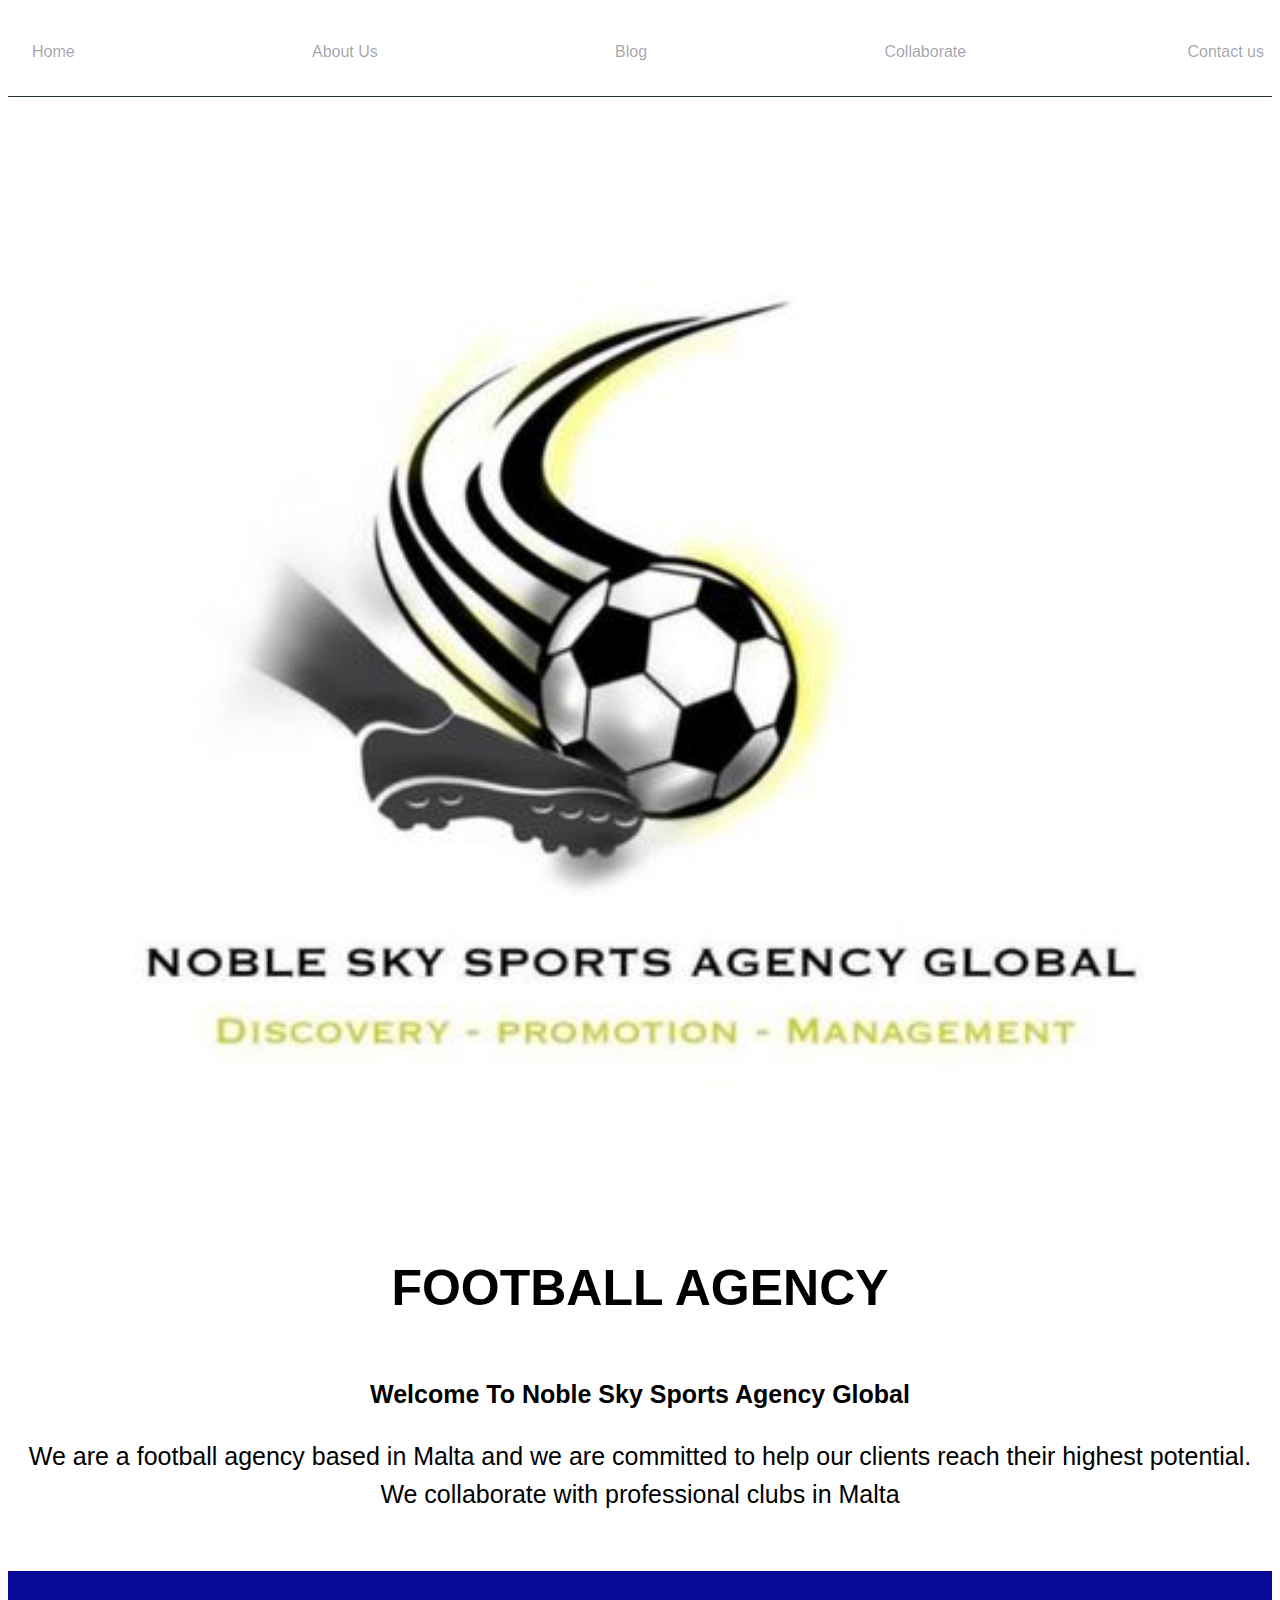
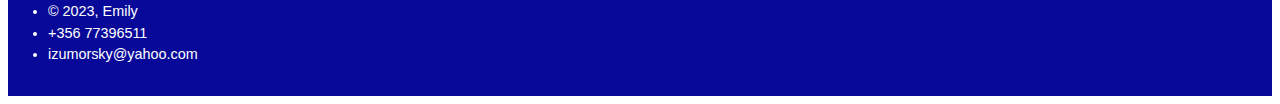
<file: index.html>
<!DOCTYPE html>
<html lang="en">
<head>
    <meta charset="UTF-8">
    <meta name="viewport" content="width=device-width, initial-scale=1.0">
    <title>Home Page</title>
    <link rel="stylesheet" href="assets/styles/style.css">
    <link rel="stylesheet" href="assets/styles/grid.css">
    
</head>
<body>

    <nav class="navbar">
          <div class="container">

        <ul class="navbar-nav">
            <li class="nav-item">
            <a href="index.html" class="navbar-link"> Home</a>
        </li>
    </ul>
            <ul class="navbar-nav">
                <li class="nav-item">
                    <a href="aboutus.html"class="nav-link" > About Us</a>
                </li>
            </ul>
                <ul class="navbar-nav">
                    <li class="nav-item">
                        <a href="blog.html" class="nav-link">Blog</a>
                    </li>
            </ul>

        </ul>
        <ul class="navbar-nav">
            <li class="nav-item">
                <a href="collaboration.html" class="nav-link">Collaborate</a>
            </li>
    </ul>
    
            <a href="contact.html" class="nav-link"> Contact us</a>
          </div>
        </nav> 


        <div class="container"> 
            <main> 
              <div class="row">
                  <div class="col-12">
                      <section class="blog-post">
                          <article>
                               <header>

                                <div class="image rounded-image"> 
                                    <img src="assets/images/logo.jpg" alt="ESO Wallpaper">
                                  </div>  

                                  <H5 class="H5">Football Agency</H5>
                                   <h1 class="h1">Welcome to Noble Sky Sports Agency Global</h1>
                                   
                                 <p class="paragraph"> 
                                    We are a football agency based in Malta and 
                                    we are committed to help our clients reach their highest potential.
                                    We collaborate with professional clubs in Malta
                                 </p>
                                </header>

                         
                      </article>
                   </section>
               </div>
           </div>
       </main>
    </div>
<footer>
    <ul><div class="container">
        <li>&copy; 2023, Emily</li>
        <li>+356 77396511</li>
        <li>izumorsky@yahoo.com</li>
    </ul>

 </div>
</footer>
   
</body>
</html>
</body>
</file>
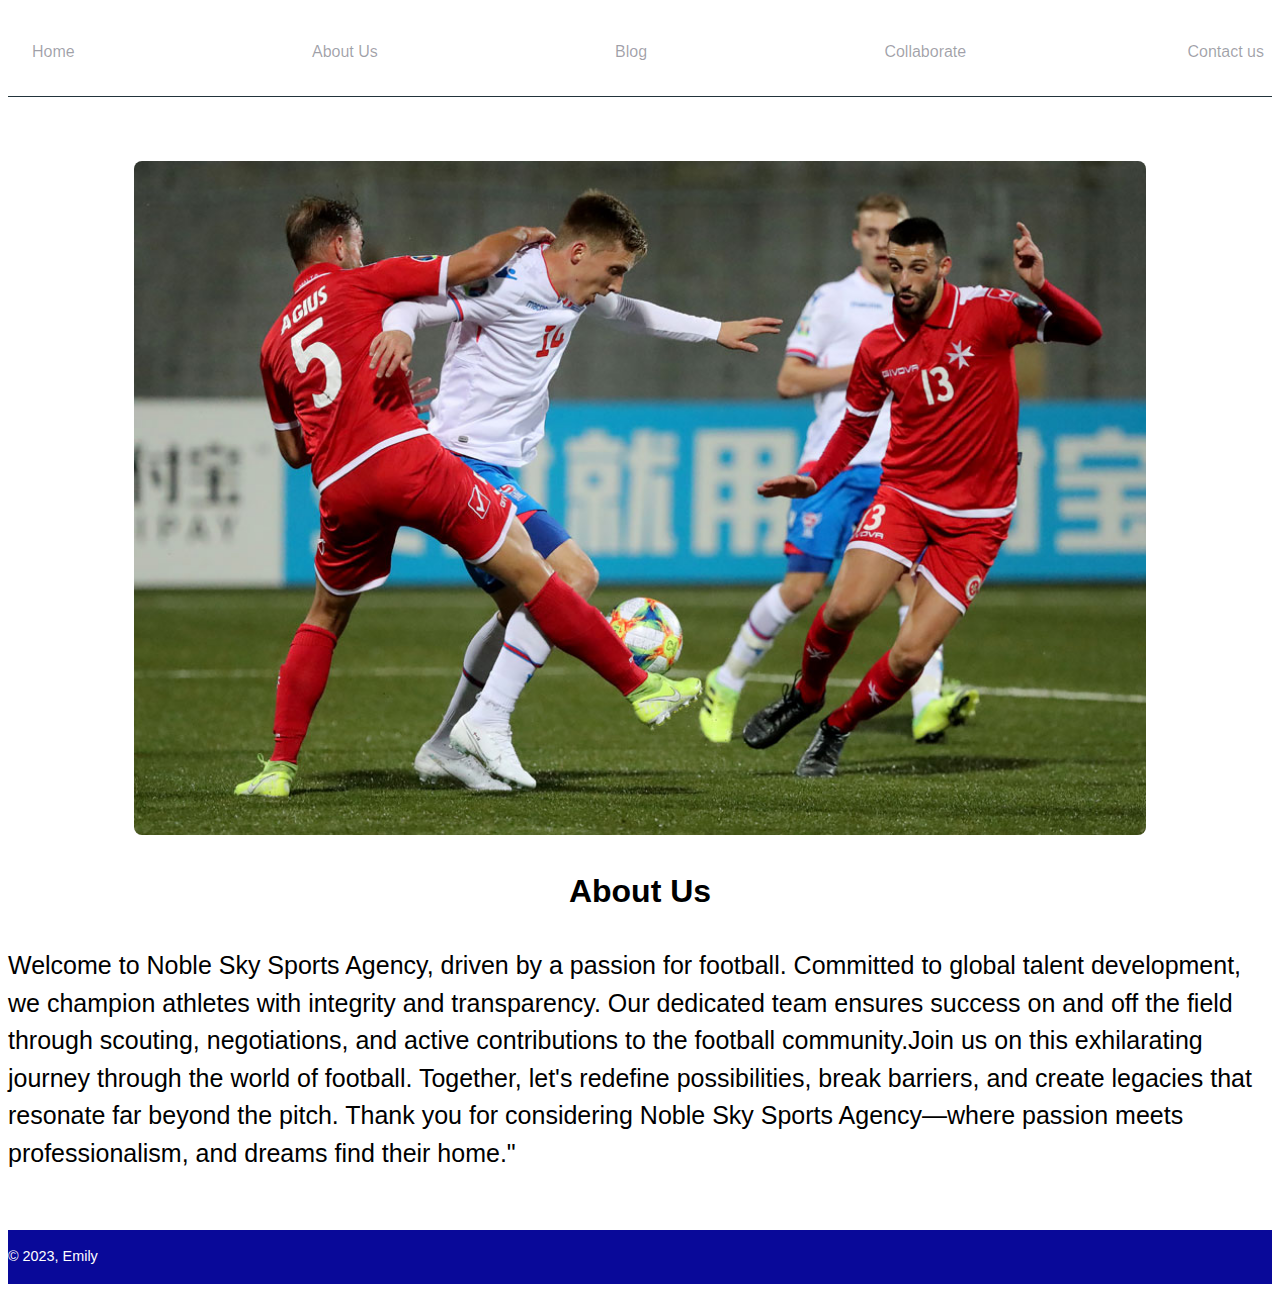
<file: aboutus.html>
<!DOCTYPE html>
<html lang="en">
<head>
    <meta charset="UTF-8">
    <meta name="viewport" content="width=device-width, initial-scale=1.0">
    <title>About Us Page</title>
    <link rel="stylesheet" href="assets/styles/grid.css">
    <link rel="stylesheet" href="assets/styles/style.css">
</head>
<body>
    <nav class="navbar">
        <div class="container">

      <ul class="navbar-nav">
          <li class="nav-item">
          <a href="index.html" class="navbar-link"> Home</a>
      </li>
  </ul>
          <ul class="navbar-nav">
              <li class="nav-item">
                  <a href="aboutus.html"class="nav-link" > About Us</a>
              </li>
          </ul>
              <ul class="navbar-nav">
                  <li class="nav-item">
                      <a href="blog.html" class="nav-link">Blog</a>
                  </li>
          </ul>

      </ul>
      <ul class="navbar-nav">
          <li class="nav-item">
              <a href="collaboration.html" class="nav-link">Collaborate</a>
          </li>
  </ul>
  
          <a href="contact.html" class="nav-link"> Contact us</a>
        </div>
      </nav> 
           
     <div class="container"> 
            <main> 
              <div class="row">
                  <div class="col-12">
                      <section class="blog-post">
                          <article>
                               <header>

                                <div class="image rounded-image"> 
                                    <img src="assets/images/malta football picture.jpg" alt="ESO Wallpaper">
                                  </div>  

                        <h1>About Us</h1>
                    </header>
                </div>
            </div>

        

          
                       
                </div>
                <div class="col-8">
                
                <p class="paragraph">
                        
                  Welcome to Noble Sky Sports Agency, driven by a passion for football. Committed to global talent development, we champion athletes with integrity and transparency. Our dedicated team ensures success on and off the field through scouting, negotiations, and active contributions to the football community.Join us on this exhilarating journey through the world of football. Together, let's redefine possibilities, break barriers, and create legacies that resonate far beyond the pitch.
                        
                  Thank you for considering Noble Sky Sports Agency—where passion meets professionalism, and dreams find their home."
               
                </p>

                     
    
                     </header>

                    
                    </div>
                </div>
            </div>
        </main>
    </div>
    
    
    
    <footer>
        <div class="container">
            &copy; 2023, Emily
        </div>
    </footer>
</body>
</html>
</file>
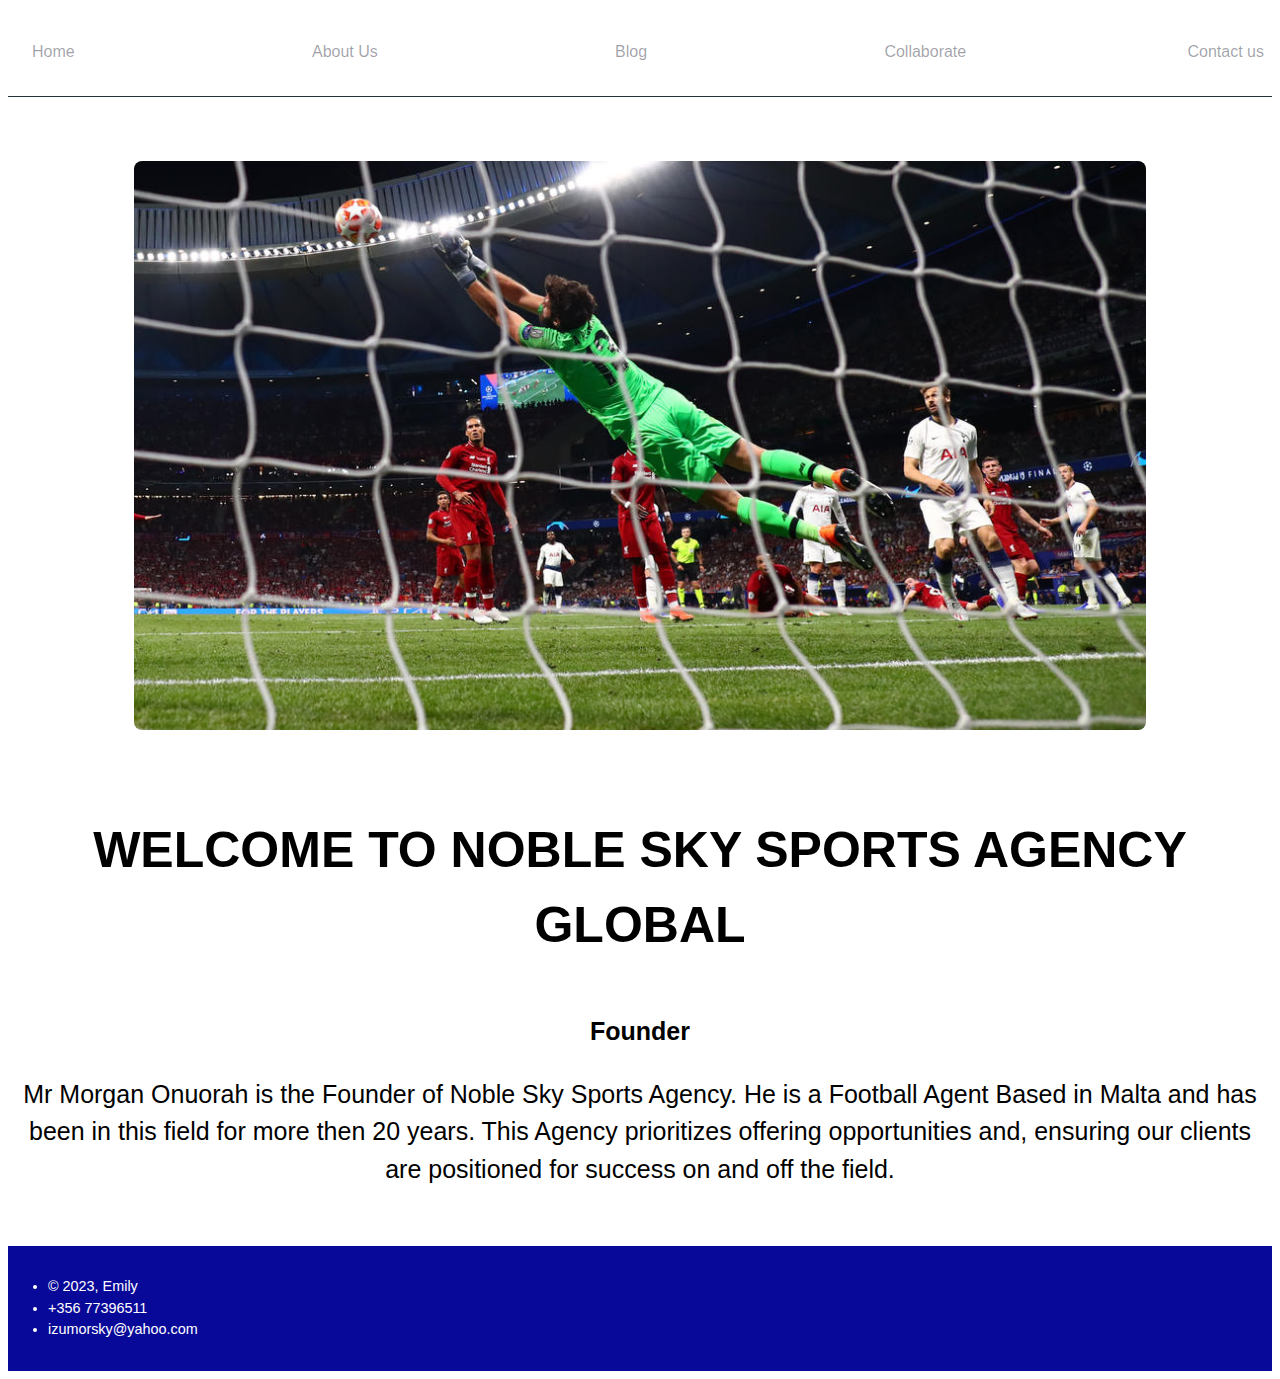
<file: blog.html>
<!DOCTYPE html>
<html lang="en">
<head>
    <meta charset="UTF-8">
    <meta name="viewport" content="width=device-width, initial-scale=1.0">
    <title>Blog Page</title>
    <link rel="stylesheet" href="assets/styles/style.css">
    <link rel="stylesheet" href="assets/styles/grid.css">
    
</head>
<body>

    <nav class="navbar">
          <div class="container">

        <ul class="navbar-nav">
            <li class="nav-item">
            <a href="index.html" class="navbar-link"> Home</a>
        </li>
    </ul>
            <ul class="navbar-nav">
                <li class="nav-item">
                    <a href="aboutus.html"class="nav-link" > About Us</a>
                </li>
            </ul>
                <ul class="navbar-nav">
                    <li class="nav-item">
                        <a href="blog.html" class="nav-link">Blog</a>
                    </li>
            </ul>

        </ul>
        <ul class="navbar-nav">
            <li class="nav-item">
                <a href="collaboration.html" class="nav-link">Collaborate</a>
            </li>
    </ul>
    
            <a href="contact.html" class="nav-link"> Contact us</a>
          </div>
        </nav> 

       
        <div class="container"> 
            <main> 
              <div class="row">
                  <div class="col-12">
                      <section class="blog-post">
                          <article>
                               <header>

                                <div class="image rounded-image"> 
                                    <img src="assets/images/picture.jpg" alt="ESO Wallpaper">
                                  </div>  

                                  <H5 class="H5">Welcome to Noble Sky Sports Agency Global</H5>
                                   <h1 class="h1">Founder</h1>
                                   
                                 <p class="paragraph"> 
                                    Mr Morgan Onuorah is the Founder of Noble Sky Sports Agency. He is a Football Agent Based in Malta and has been in this field for more then 20 years. This Agency prioritizes offering opportunities and, ensuring our clients are positioned for success on and off the field. 
                                 </p>
                                </header>

                         
                      </article>
                   </section>
               </div>
           </div>
       </main>
    </div>
<footer>
    <ul><div class="container">
        <li>&copy; 2023, Emily</li>
        <li>+356 77396511</li>
        <li>izumorsky@yahoo.com</li>
    </ul>

 </div>
</footer>
   
</body>
</html>
</body>
</file>
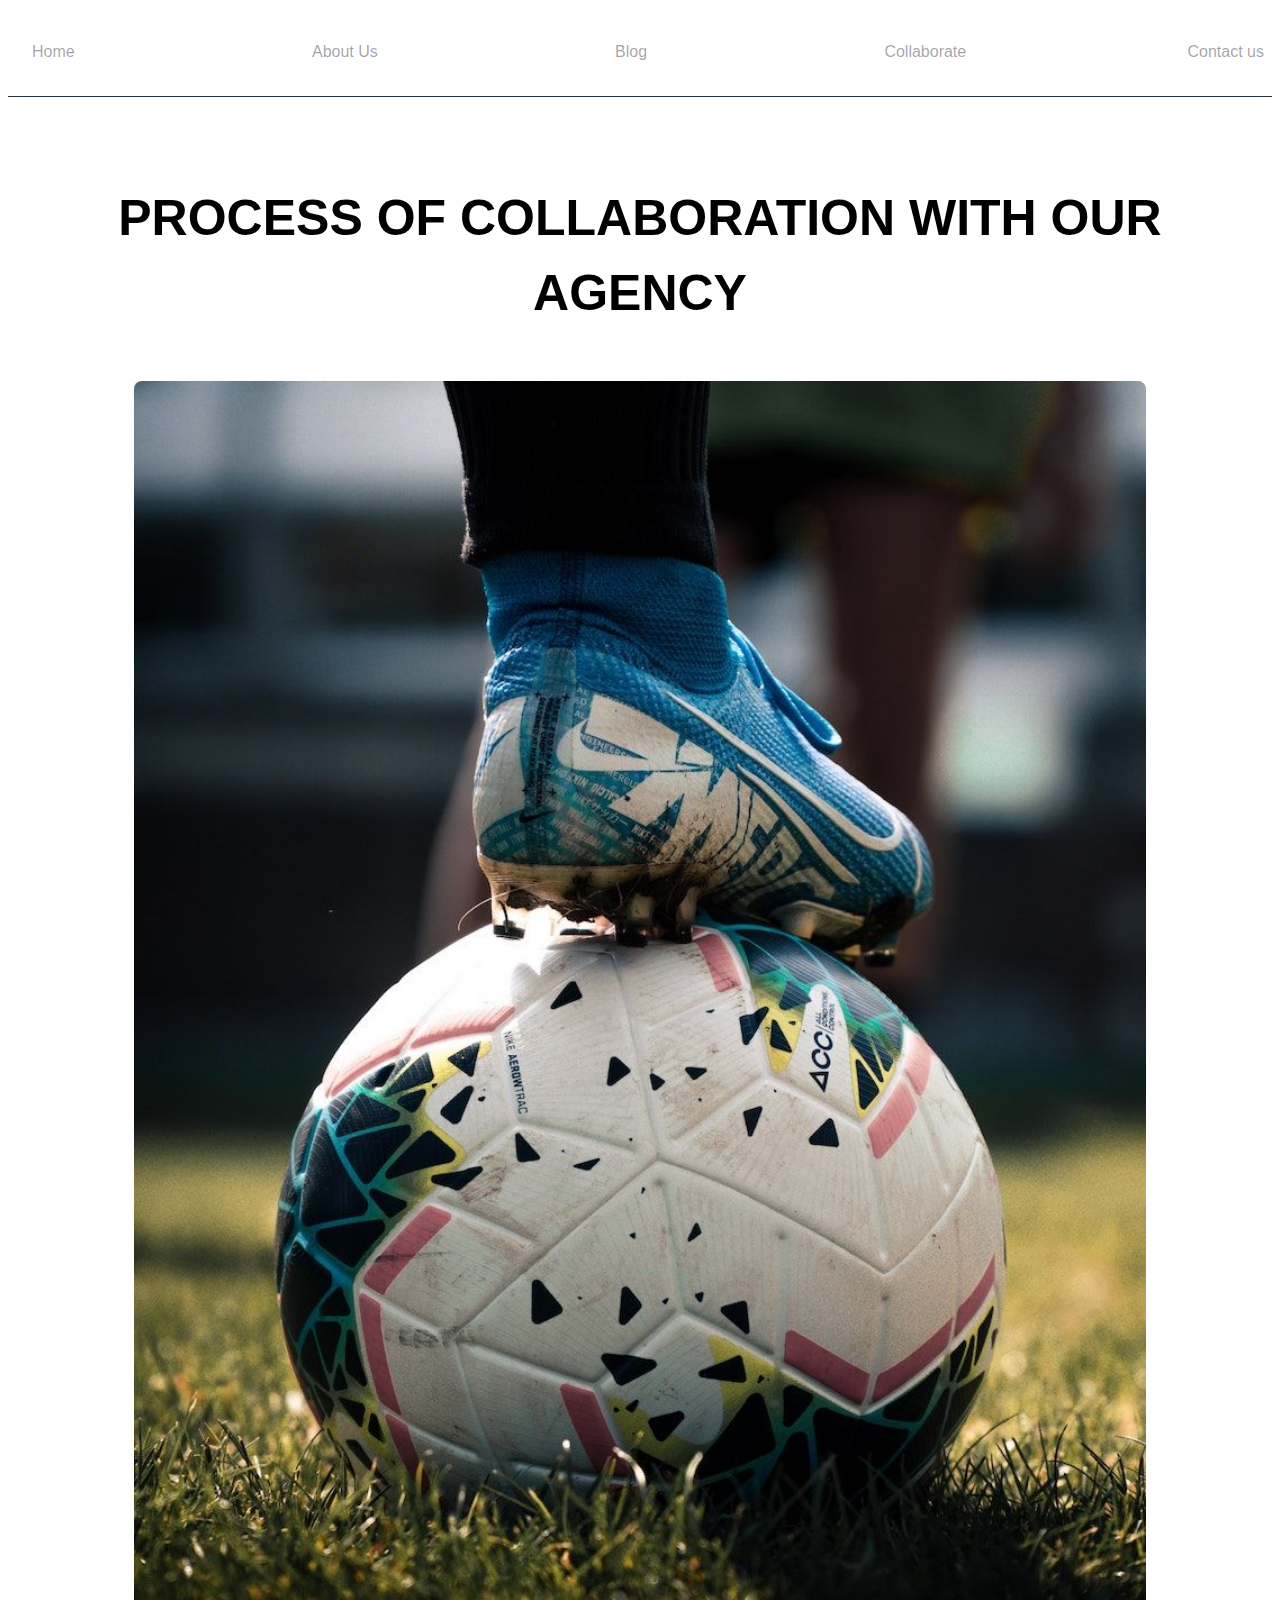
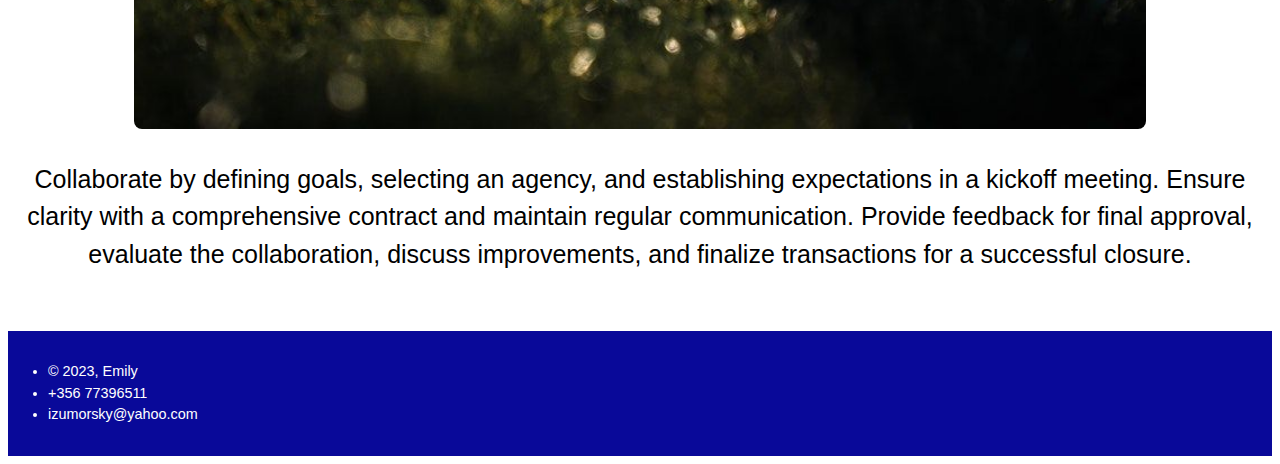
<file: collaboration.html>
<!DOCTYPE html>
<html lang="en">
<head>
    <meta charset="UTF-8">
    <meta name="viewport" content="width=device-width, initial-scale=1.0">
    <title>Collaboration Page</title>
    <link rel="stylesheet" href="assets/styles/style.css">
    <link rel="stylesheet" href="assets/styles/grid.css">
    
</head>
<body>

    <nav class="navbar">
          <div class="container">

        <ul class="navbar-nav">
            <li class="nav-item">
            <a href="index.html" class="navbar-link"> Home</a>
        </li>
    </ul>
            <ul class="navbar-nav">
                <li class="nav-item">
                    <a href="aboutus.html"class="nav-link" > About Us</a>
                </li>
            </ul>
                <ul class="navbar-nav">
                    <li class="nav-item">
                        <a href="blog.html" class="nav-link">Blog</a>
                    </li>
            </ul>

        </ul>
        <ul class="navbar-nav">
            <li class="nav-item">
                <a href="collaboration.html" class="nav-link">Collaborate</a>
            </li>
    </ul>
    
            <a href="contact.html" class="nav-link"> Contact us</a>
          </div>
        </nav> 

        <div class="container"> 
            <main> 
              <div class="row">
                  <div class="col-12">
                      <section class="blog-post">
                          <article>
                               <header>
                                <H5 class="H5">Process of Collaboration with our Agency</H5>
                                <h1 class="h1"></h1>

                                <div class="image rounded-image"> 
                                    <img src="assets/images/ball.jpg" alt="ESO Wallpaper">
                                  </div>  

                                   
                                 <p class="paragraph"> 
                                    Collaborate by defining goals, selecting an agency, and establishing expectations in a kickoff meeting. Ensure clarity with a comprehensive contract and maintain regular communication. Provide feedback for final approval, evaluate the collaboration, discuss improvements, and finalize transactions for a successful closure.
                                
                                 </p>
                                </header>

                         
                      </article>
                   </section>
               </div>
           </div>
       </main>
    </div>
<footer>
    <ul><div class="container">
        <li>&copy; 2023, Emily</li>
        <li>+356 77396511</li>
        <li>izumorsky@yahoo.com</li>
    </ul>

 </div>
</footer>
   
</body>
</html>
</body>
</file>
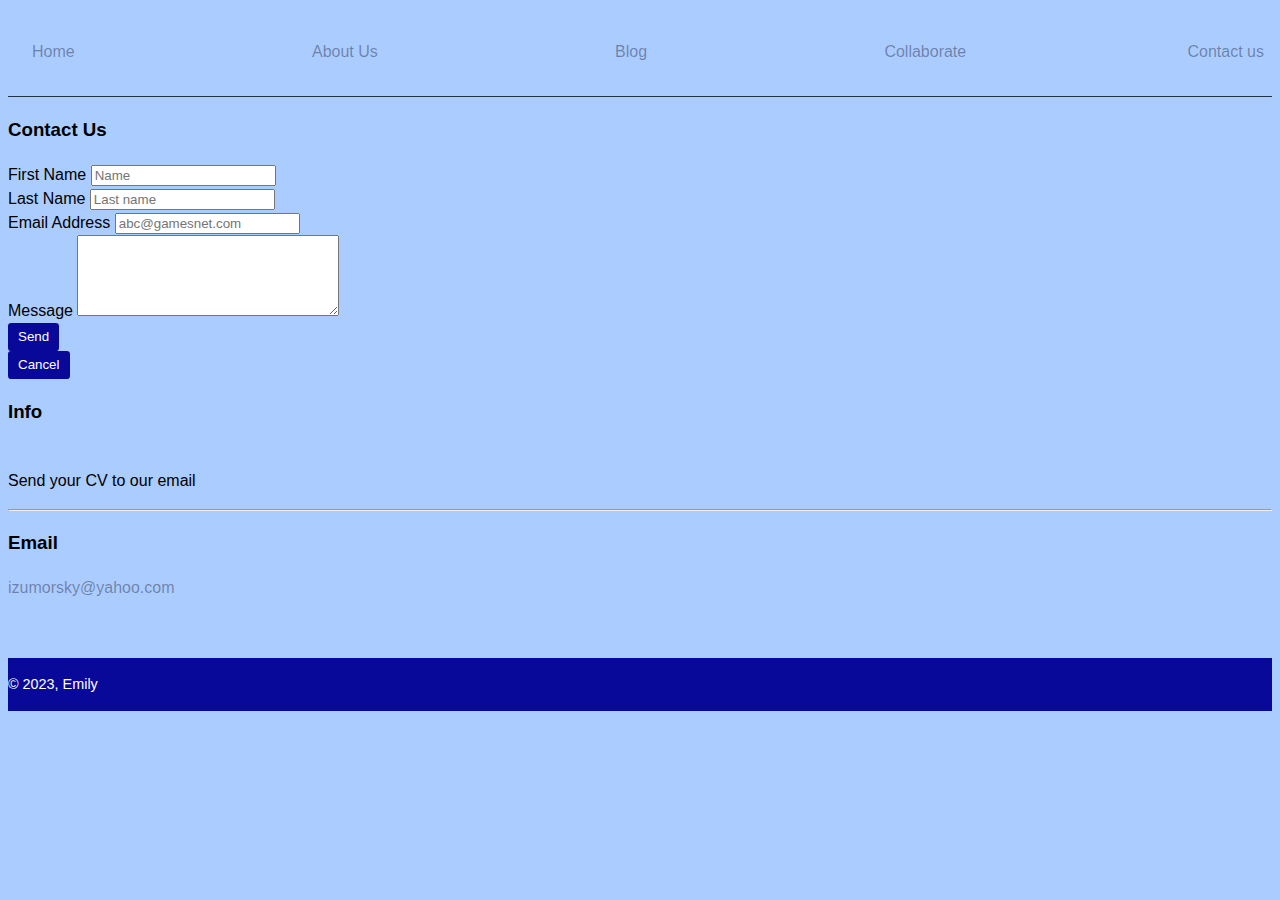
<file: contact.html>
<!DOCTYPE html>
<html lang="en">
<head>
    <meta charset="UTF-8">
    <meta name="viewport" content="width=device-width, initial-scale=1.0">
    <title>Contact us Page</title>
    <link rel="stylesheet" href="assets/styles/grid.css">
    <link rel="stylesheet" href="assets/styles/style.css">
</head>
<body class="contact-form-background">
    <nav class="navbar">
        <div class="container">

            <ul class="navbar-nav">
                <li class="nav-item">
                <a href="index.html" class="navbar-link"> Home</a>
            </li>
        </ul>
          
            <ul class="navbar-nav">
                <li class="nav-item">
                    <a href="aboutus.html"class="nav-link" > About Us</a>
                </li>
            </ul>
                <ul class="navbar-nav">
                    <li class="nav-item">
                        <a href="blog.html" class="nav-link">Blog</a>
                    </li>
            </ul>

        </ul>
        <ul class="navbar-nav">
            <li class="nav-item">
                <a href="collaboration.html" class="nav-link">Collaborate</a>
            </li>
    </ul>
    
            <a href="contact.html" class="nav-link"> Contact us</a>
          </div>
        </nav> 

    <div class="container">
        <div class="row">
            <!-- Main Contact Form -->
            <div class="col-8">
                <main>
                    
                    <form 
                    action="mailto:admin@gamesnet.com" method="post"
                    enctype="text/plain"
                    class="contact-form">
                        
                        <div class="container">
                            <div class="row">
                                <div class="col-12">
                                    <h3>Contact Us</h3>
                                </div>
                            </div>
                            <!-- First and Last Names -->
                            <div class="row">
                                <div class="col-6">
                                    
                                    <label for="first-name-input">
                                        First Name
                                    </label>
                                    <input type="text" id="first-name-input" name="first-name" placeholder="Name" required>
                                    
                                </div>
                                <div class="col-6">
                                    
                                    <label for="last-name-input">
                                        Last Name
                                    </label>
                                    <input type="text" id="last-name-input" name="last-name" placeholder="Last name" required>
                                    
                                </div>
                            </div>
                            
                            <!-- Email -->
                            <div class="row">
                                <div class="col-12">
                                    <label for="email-address-input">
                                        Email Address
                                    </label>
                                    <input type="email" id="email-address-input" name="email-address" placeholder="abc@gamesnet.com" required>
                                </div>
                            </div>
                            
                           
                            
                            
                            
                            <!-- Message Input  -->
                            <div class="row">
                                <div class="col-12">
                                    <label for="">
                                        Message
                                    </label>
                                    <textarea 
                                    name="message" id="message-input" 
                                    cols="30" rows="5" required>
                                </textarea>
                            </div>
                        </div>

                        <!-- Form Buttons -->
                        <div class="row">
                            <div class="col-6">
                                <button type="submit" class="button">
                                    Send
                                </button>
                            </div>
                            <div class="col-6">
                                <button type="reset" class="button clear">
                                    Cancel
                                </button>
                            </div>
                        </div>
                    </div>
                    
                </form>
            </main>
            </div>
            <!-- Side bar -->
            <div class="col-4">
                <div class="contact-details">
                    <h3>Info</h3>
                    <p>
                       
                        <br>
                        Send your CV to our email
                        
                       
                    </p>

                    <!-- Horizontal Rule - a separator line -->
                    <hr>

                    <h3>Email</h3>
                    <a href="izumorsky@yahoo.com">izumorsky@yahoo.com</a>
                </div>
            </div>
    </div>
</div>


<footer>
    <div class="container">
        &copy; 2023, Emily
    </div>
</footer>
</body>
</html>
</file>
<file: assets/styles/style.css>
a {
    color:rgba(1, 1, 21, 0.375);
    text-decoration: none;
}

a:hover{
    color:rgb(9, 9, 153);
}

body{
    background-color: rgb(255, 255, 255);
    font-family: Verdana, Geneva, Tahoma, sans-serif;
    line-height: 1.5;
}


h1, h2, h3, h4, h5, h6{
    margin-bottom: 1em;
}

footer{
    background-color:rgb(9, 9, 153);
    color: #fff;
    font-size: .9em;
    margin-top: 4em;
    padding:1.11em 0;
   
}

/* CLASSES */
.blog-post header{
    text-align: center;
    margin-top: 4em;
}

.blog-post header h5{
    text-transform:uppercase;
}

.blog-post header h1 {
    text-transform: capitalize;
}

.blog-post .image{
    margin-top:2em;
    margin-bottom:2em
}

.rounded-image img{
    display: block;
    width: 80%;
    border-radius: 8px;
    margin: auto;
}


.subtitle{
    margin-top : 2em;
}

.summary {
    padding-left:40px;
}

.summary li {
    margin-top: 1em;
}

.button {
    background-color:rgb(9, 9, 153);
    color: #fff;
    border:none;
    border-radius: .25em;
    padding: .5em .75em;
}

.button:hover{
    background-color:rgb(60, 60, 245);
    color: #fff;
}

.navbar {
    border-bottom: 1px solid #22333B;
    padding: .5em;
}

.navbar .container {
    display: flex;
    align-items:center;
    justify-content: space-between;
}

.navbar-nav {
    display: flex;
    list-style: none;
    padding: 0;
}

.navbar-nav li {
    padding: .5em;
    margin: 0 .5em;
}

.paragraph{
    font-size: 25px;
}

.H5{
    font-size: 50px;
}

.h1{
    font-size: 25px;
}



.contact-form-background {
    background-color: #abccff;
}
</file>
<file: assets/styles/grid.css>

</file>
